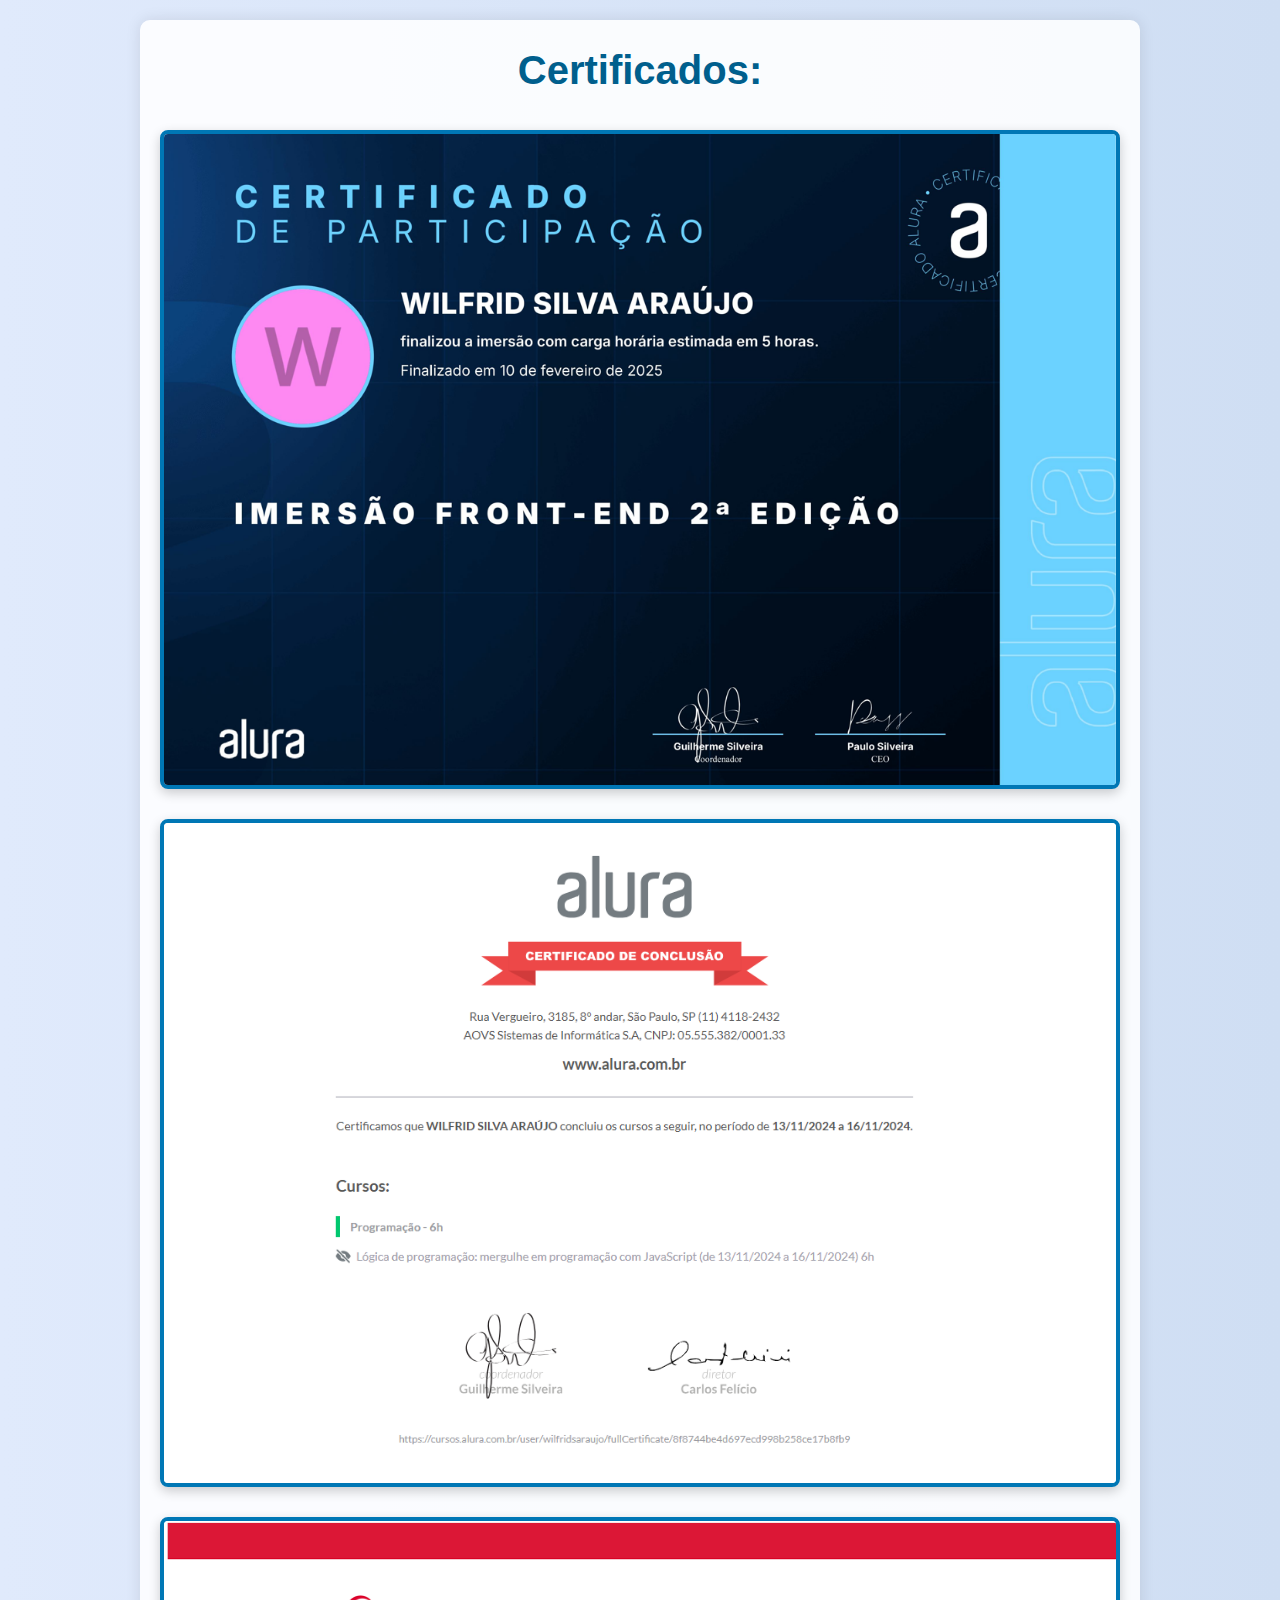
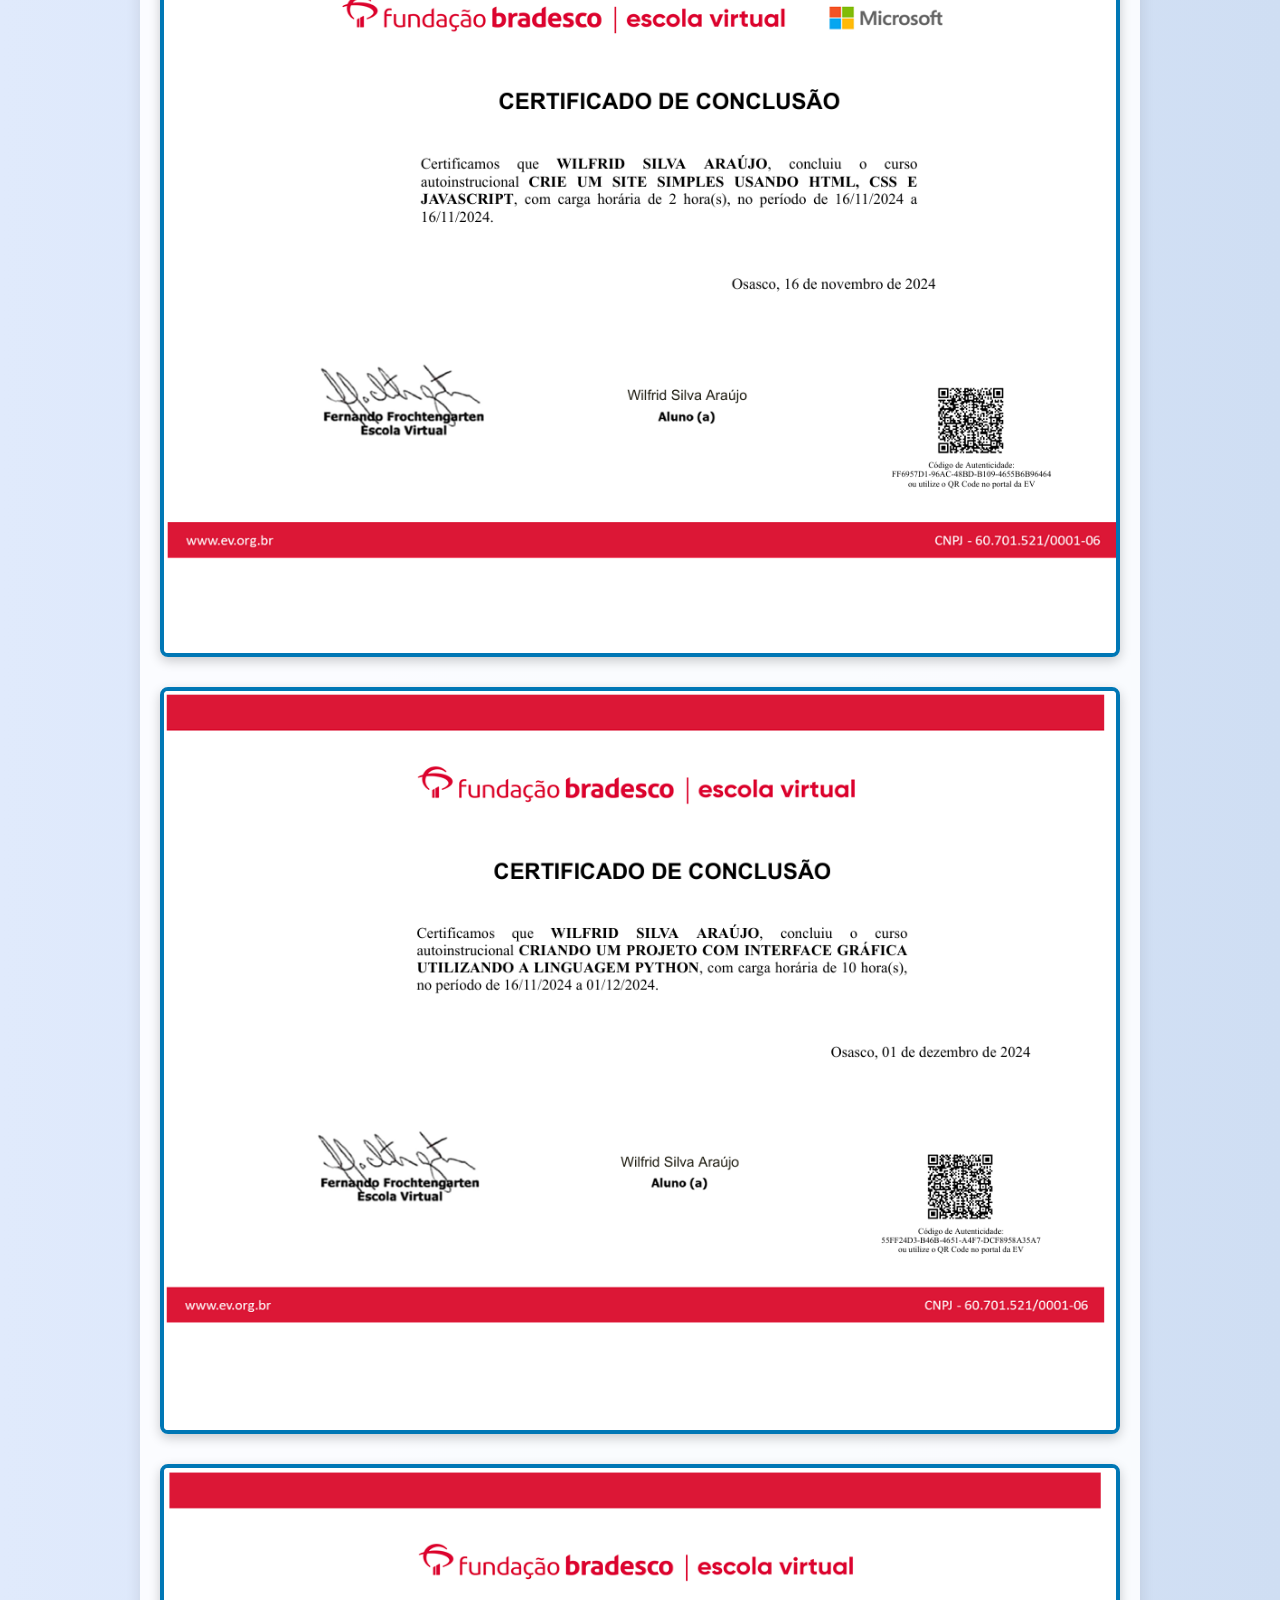
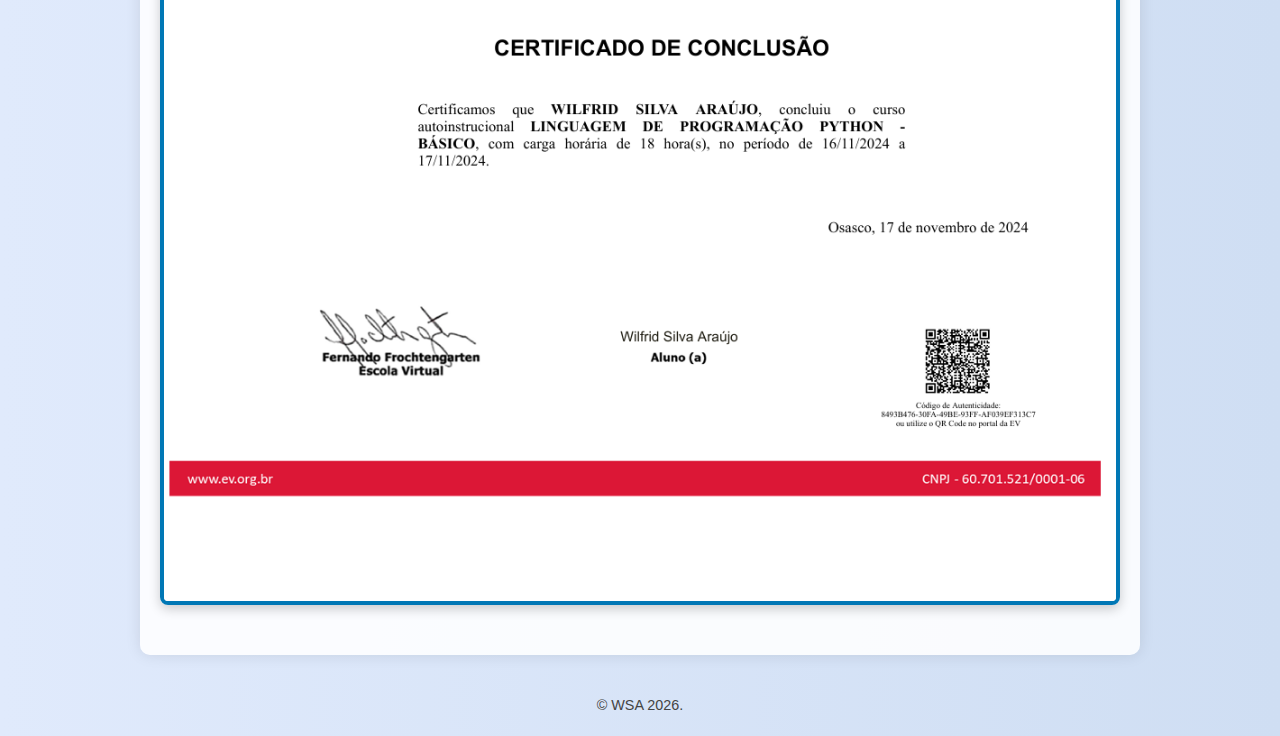
<file: index/certificados.html>
<!DOCTYPE html>
<html lang="pt-br">
<head>
    <meta charset="UTF-8" />
    <meta name="viewport" content="width=device-width, initial-scale=1.0" />
    <link rel="shortcut icon" href="icon/certificateicon.png" type="image/x-icon">
    <title>Certificados</title>
    <link rel="stylesheet" href="style/reset.css">
    <link rel="stylesheet" href="stylecertificados.css">
</head>
<body>
    <div class="content">
        <h1><strong>Certificados:</strong></h1>

        <div><img src="certificados/alurafrontend.png" alt="Certificado Alura Frontend"></div>
        <div><img src="certificados/alurajs.png" alt="Certificado Alura JavaScript"></div>
        <div><img src="certificados/bradescohtmlcssjs.png" alt="Certificado Bradesco HTML CSS JS"></div>
        <div><img src="certificados/bradescointerfacegrafica.png" alt="Certificado Interface Gráfica"></div>
        <div><img src="certificados/bradescoPY.png" alt="Certificado Python"></div>
    </div>

    <footer>
        &copy; WSA 2026.
    </footer>
</body>
</html>
</file>
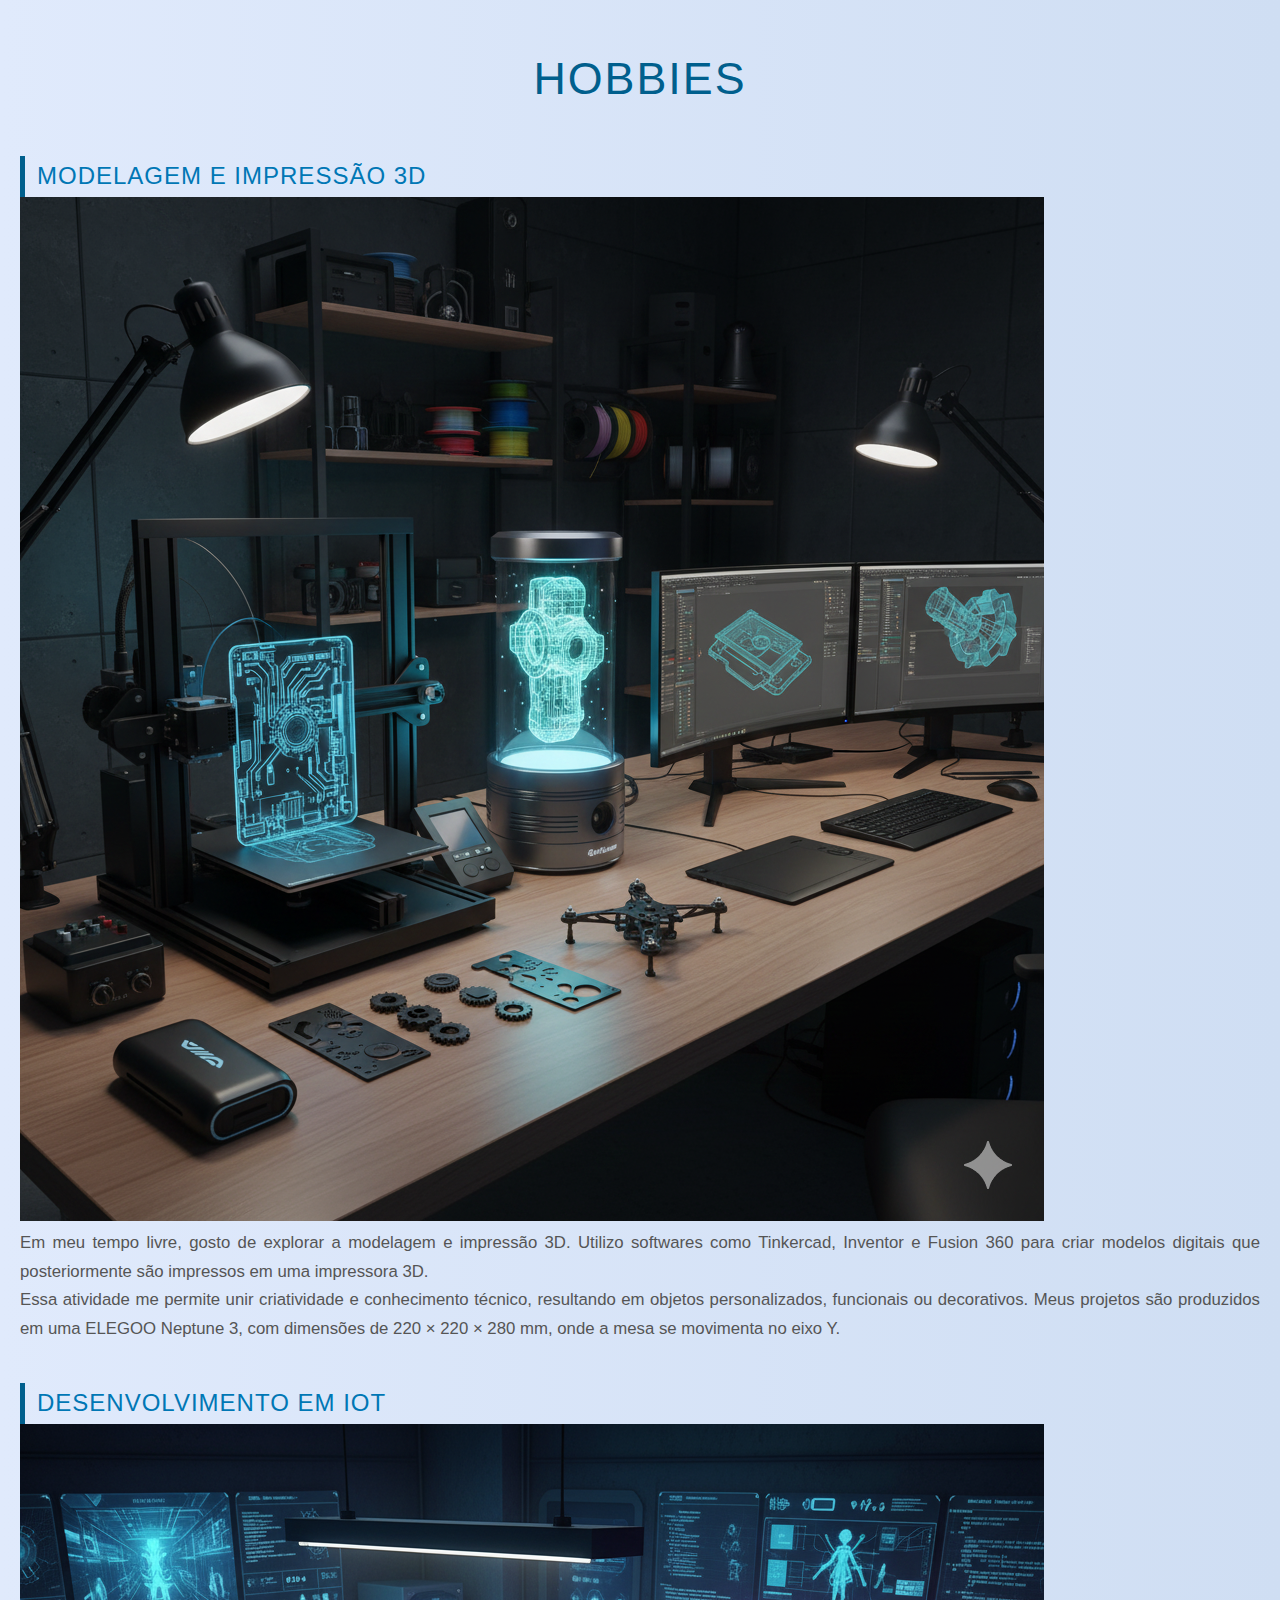
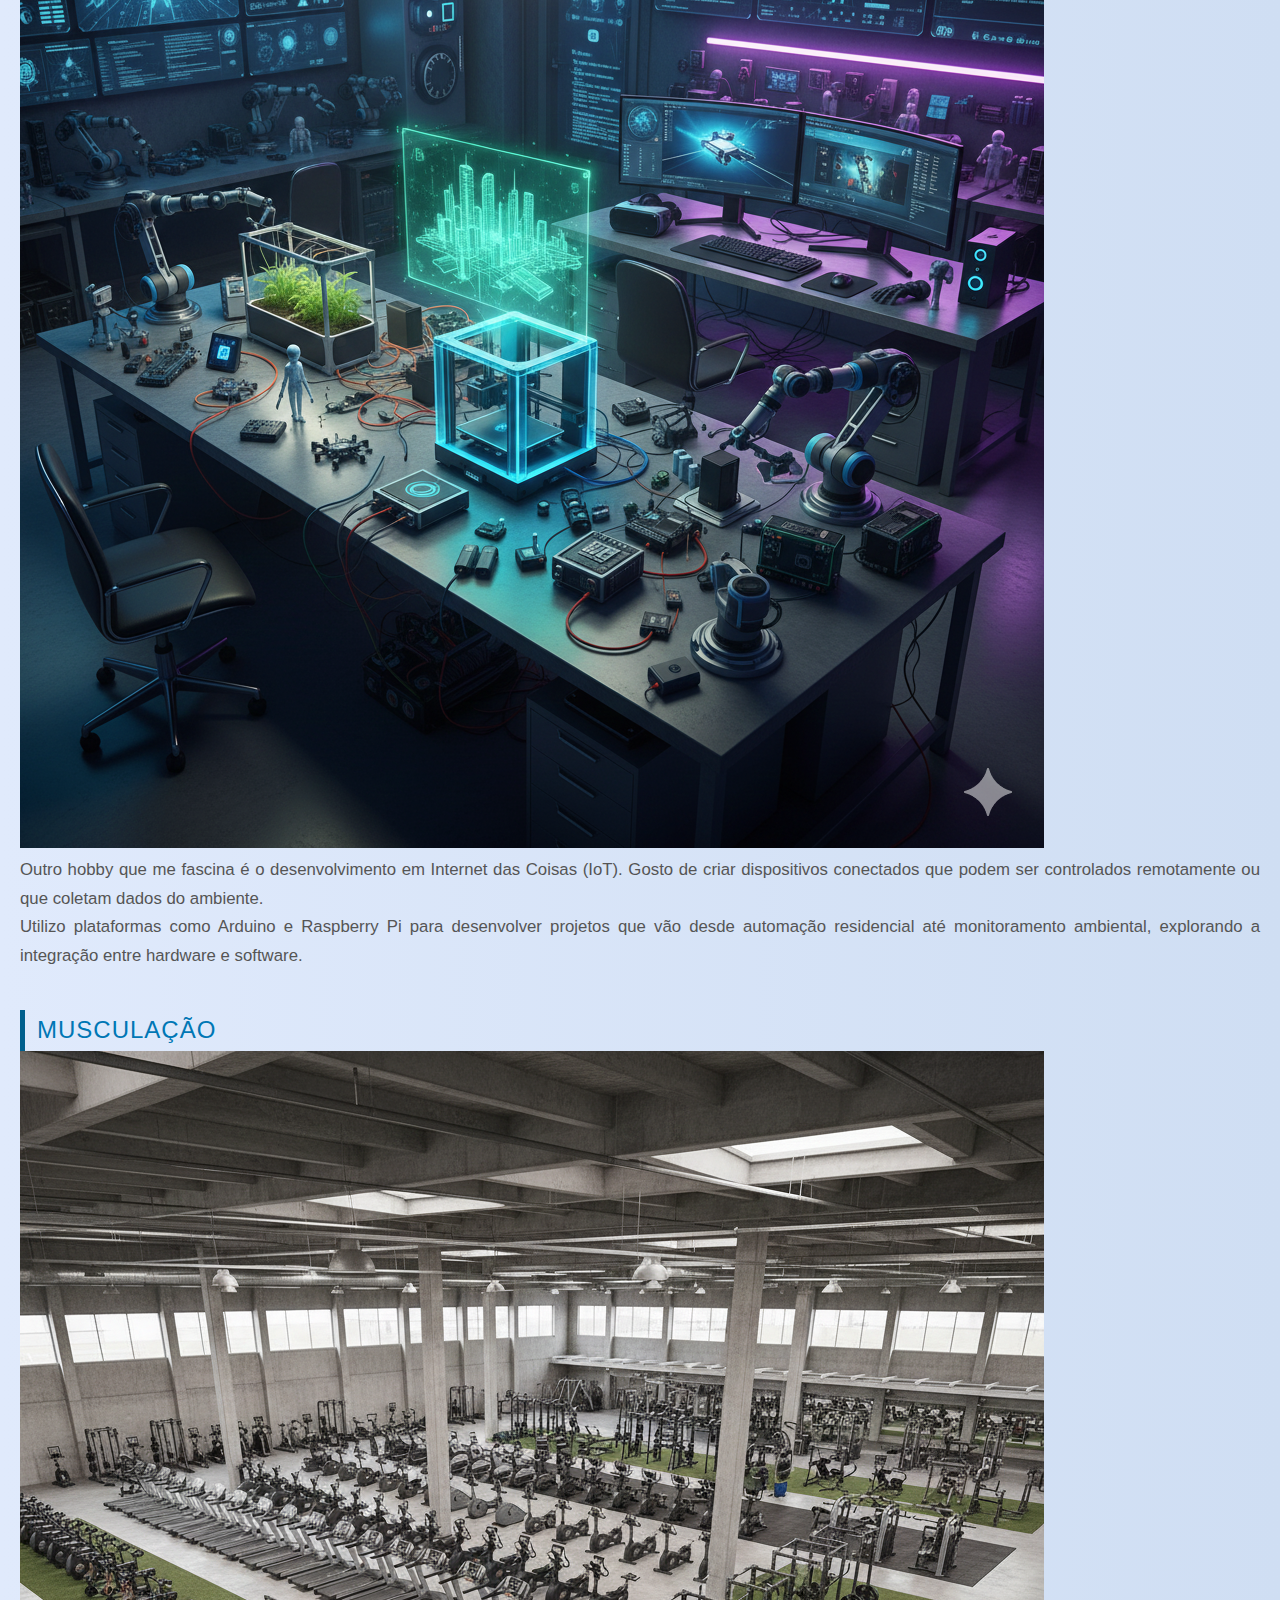
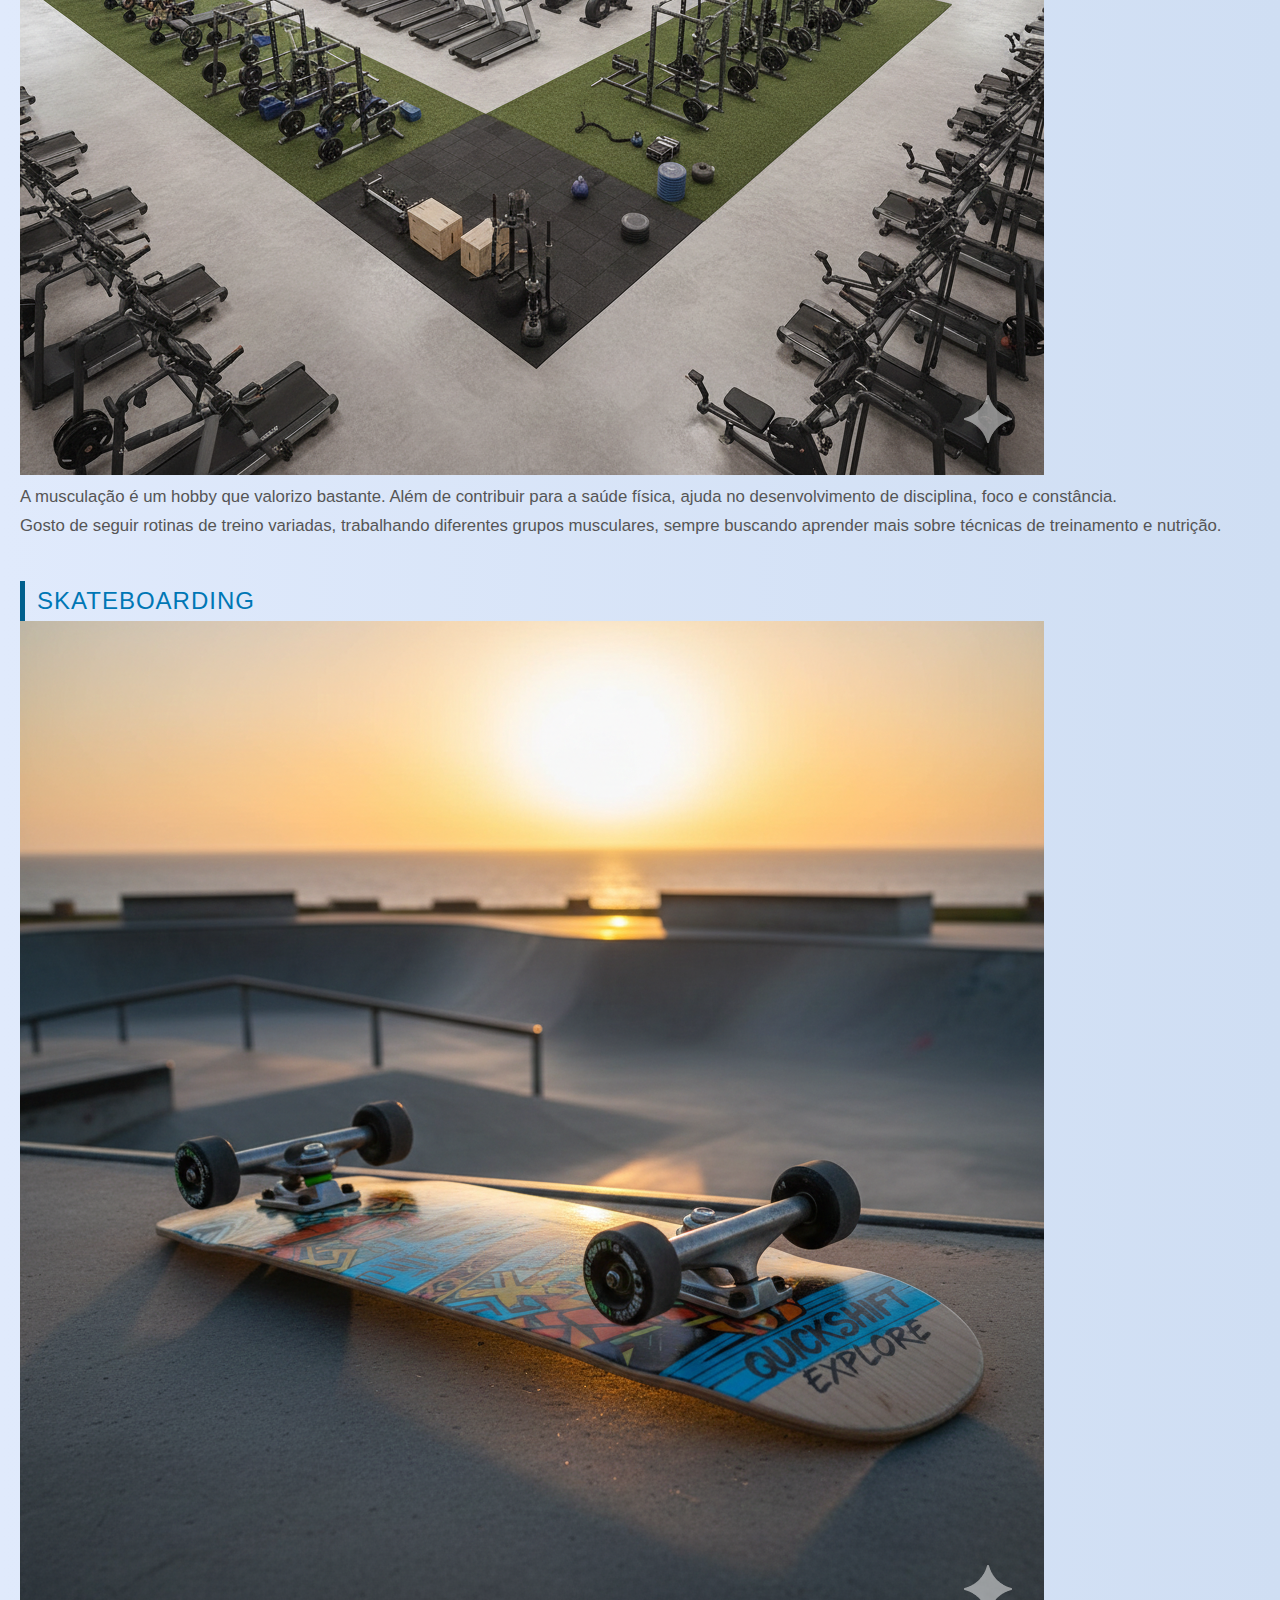
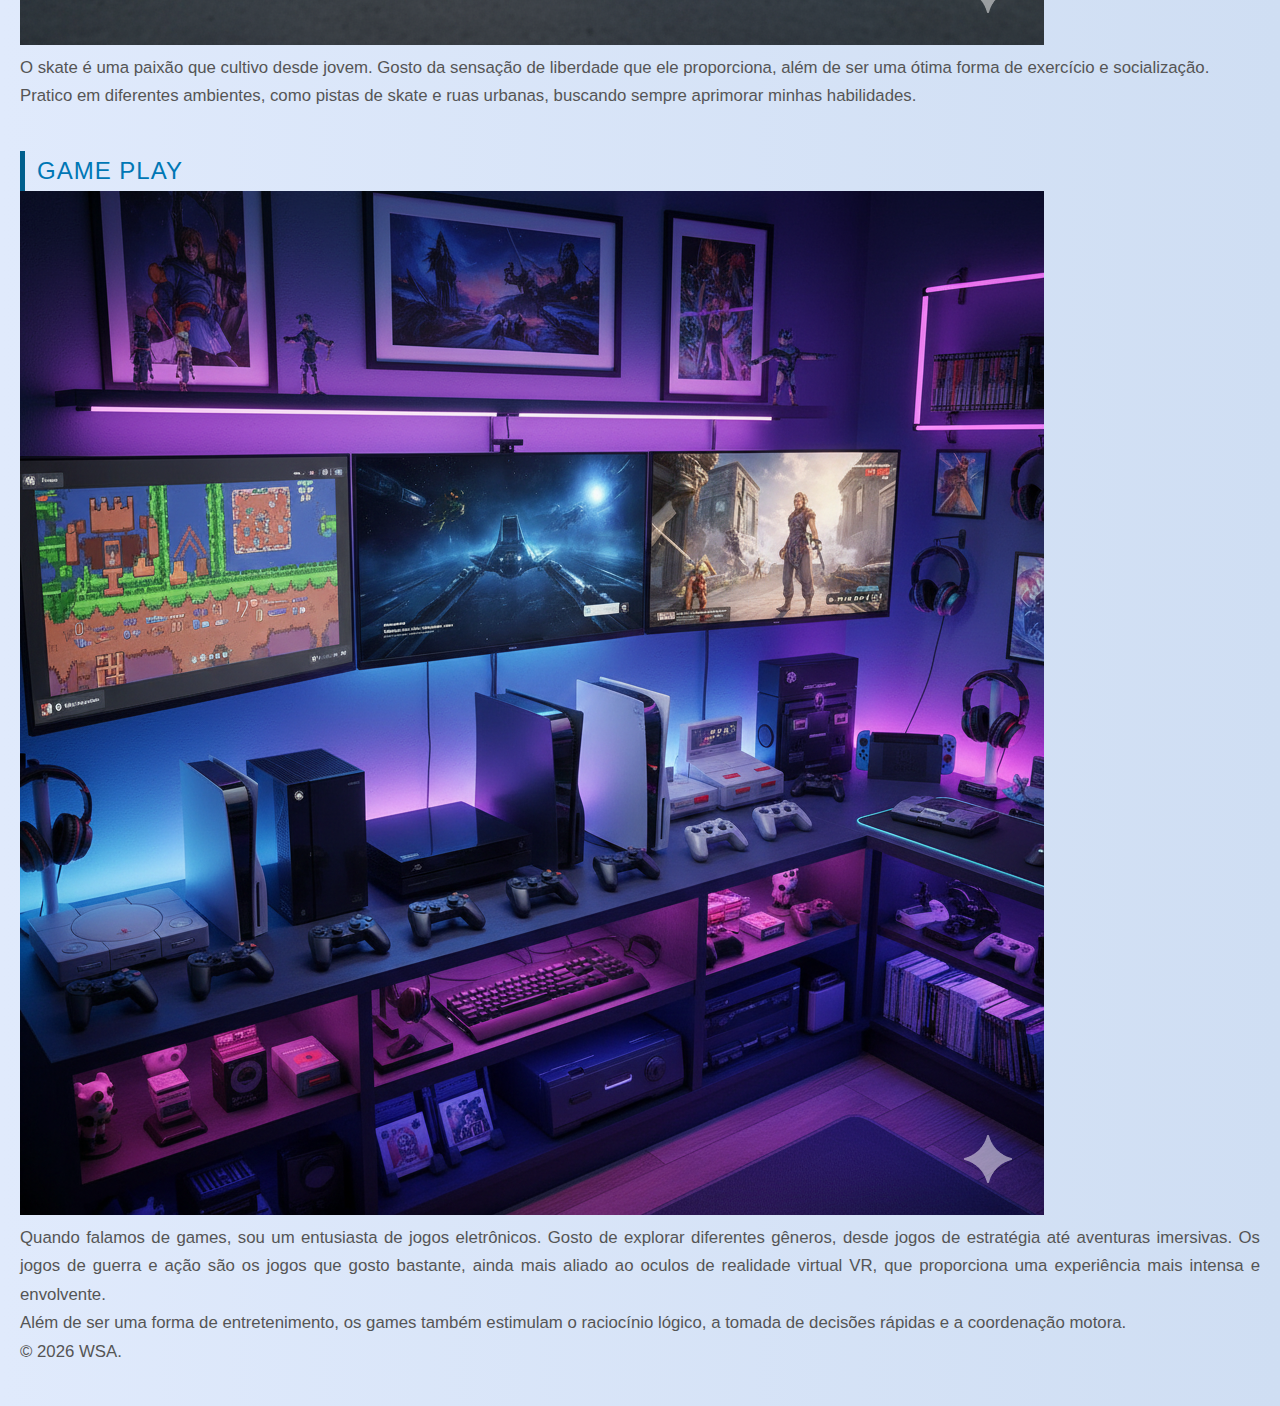
<file: index/hobbies.html>
<!DOCTYPE html>
<html lang="pt-br">
<head>
  <meta charset="UTF-8">
  <meta name="viewport" content="width=device-width, initial-scale=1.0">
  <link rel="shortcut icon" href="icon/hobbies.png" type="image/x-icon">
  <title>Hobbies</title>
 

  <link rel="stylesheet" href="style/reset.css">
  <link rel="stylesheet" href="stylehobbies.css">
</head>
<body>

  <main class="text-box">
    <h1 class="titulo">Hobbies</h1>
  
    <section>
      <h2>Modelagem e Impressão 3D</h2>
      <figure>
        <img src="img/3d.png" alt="Modelo de impressão 3D">
      </figure>
      <p>
        Em meu tempo livre, gosto de explorar a modelagem e impressão 3D. Utilizo softwares como
        Tinkercad, Inventor e Fusion 360 para criar modelos digitais que posteriormente são
        impressos em uma impressora 3D.
      </p>
      <p>
        Essa atividade me permite unir criatividade e conhecimento técnico, resultando em objetos
        personalizados, funcionais ou decorativos. Meus projetos são produzidos em uma
        ELEGOO Neptune 3, com dimensões de 220 × 220 × 280 mm, onde a mesa se movimenta no eixo Y.
      </p>
    </section>

    <section>
      <h2>Desenvolvimento em IoT</h2>
      <figure>
        <img src="img/iot.png" alt="Projeto de Internet das Coisas">
      </figure>
      <p>
        Outro hobby que me fascina é o desenvolvimento em Internet das Coisas (IoT). Gosto de criar
        dispositivos conectados que podem ser controlados remotamente ou que coletam dados do ambiente.
      </p>
      <p>
        Utilizo plataformas como Arduino e Raspberry Pi para desenvolver projetos que vão desde
        automação residencial até monitoramento ambiental, explorando a integração entre hardware
        e software.
      </p>
    </section>

    <section>
      <h2>Musculação</h2>
      <figure>
        <img src="img/gyn.png" alt="Treino de musculação">
      </figure>
      <p>
        A musculação é um hobby que valorizo bastante. Além de contribuir para a saúde física,
        ajuda no desenvolvimento de disciplina, foco e constância.
      </p>
      <p>
        Gosto de seguir rotinas de treino variadas, trabalhando diferentes grupos musculares,
        sempre buscando aprender mais sobre técnicas de treinamento e nutrição.
      </p>
    </section>

    <section>
      <h2>Skateboarding</h2>
      <figure>
        <img src="img/sk8.png" alt="Prática de skate">
      </figure>
      <p>
        O skate é uma paixão que cultivo desde jovem. Gosto da sensação de liberdade que ele
        proporciona, além de ser uma ótima forma de exercício e socialização.
      </p>
      <p>
        Pratico em diferentes ambientes, como pistas de skate e ruas urbanas, buscando sempre
        aprimorar minhas habilidades.
      </p>
    </section>

    <section>
      <h2>Game Play</h2>
      <figure>
        <img src="img/game.png" alt="Game Play">
      </figure>
      <p>
        Quando falamos de games, sou um entusiasta de jogos eletrônicos. Gosto de explorar diferentes
        gêneros, desde jogos de estratégia até aventuras imersivas. Os jogos de guerra e ação são os jogos que gosto bastante, ainda mais aliado ao oculos de realidade virtual VR, que proporciona uma experiência mais intensa e envolvente.
      </p>
      <p>
        Além de ser uma forma de entretenimento, os games também estimulam o raciocínio lógico,
        a tomada de decisões rápidas e a coordenação motora.
      </p>
    </section>

  </main>

  <footer>
    <p>&copy; 2026 WSA.</p>
  </footer>

</body>
</html>
</file>
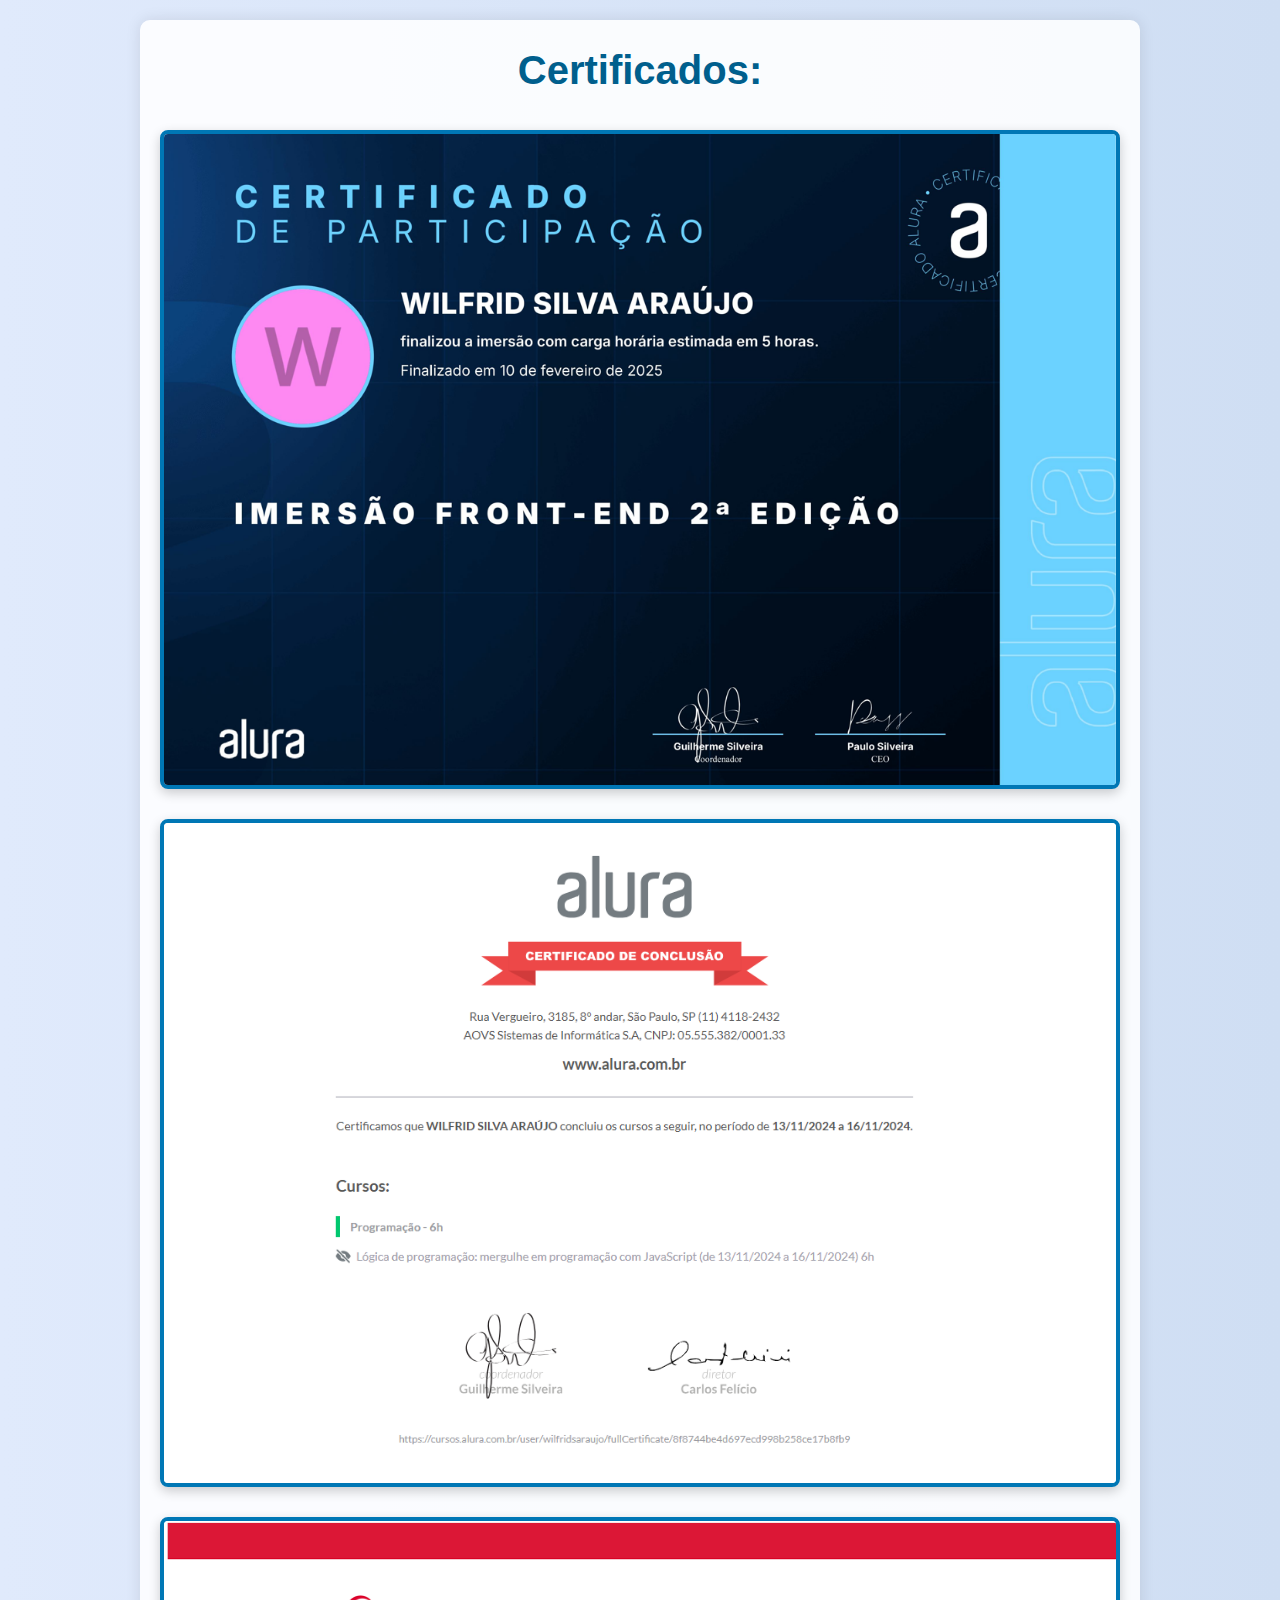
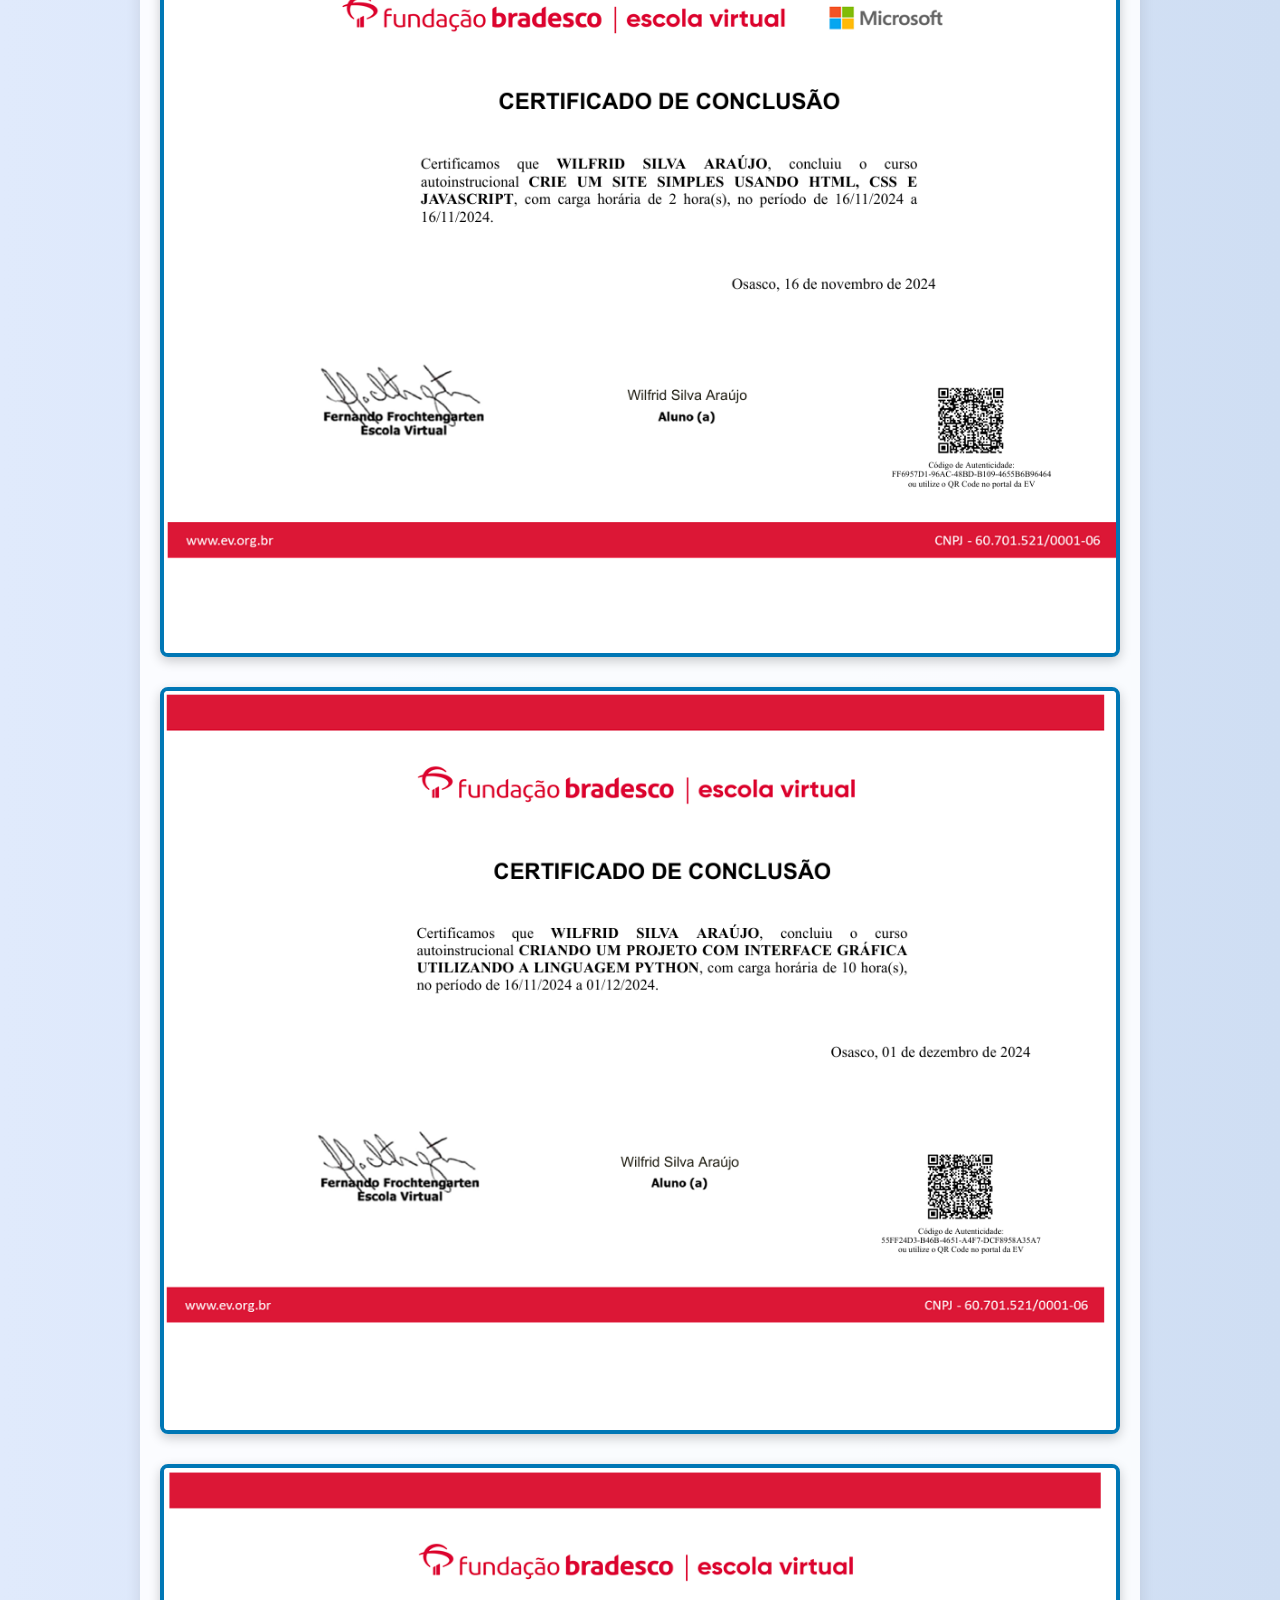
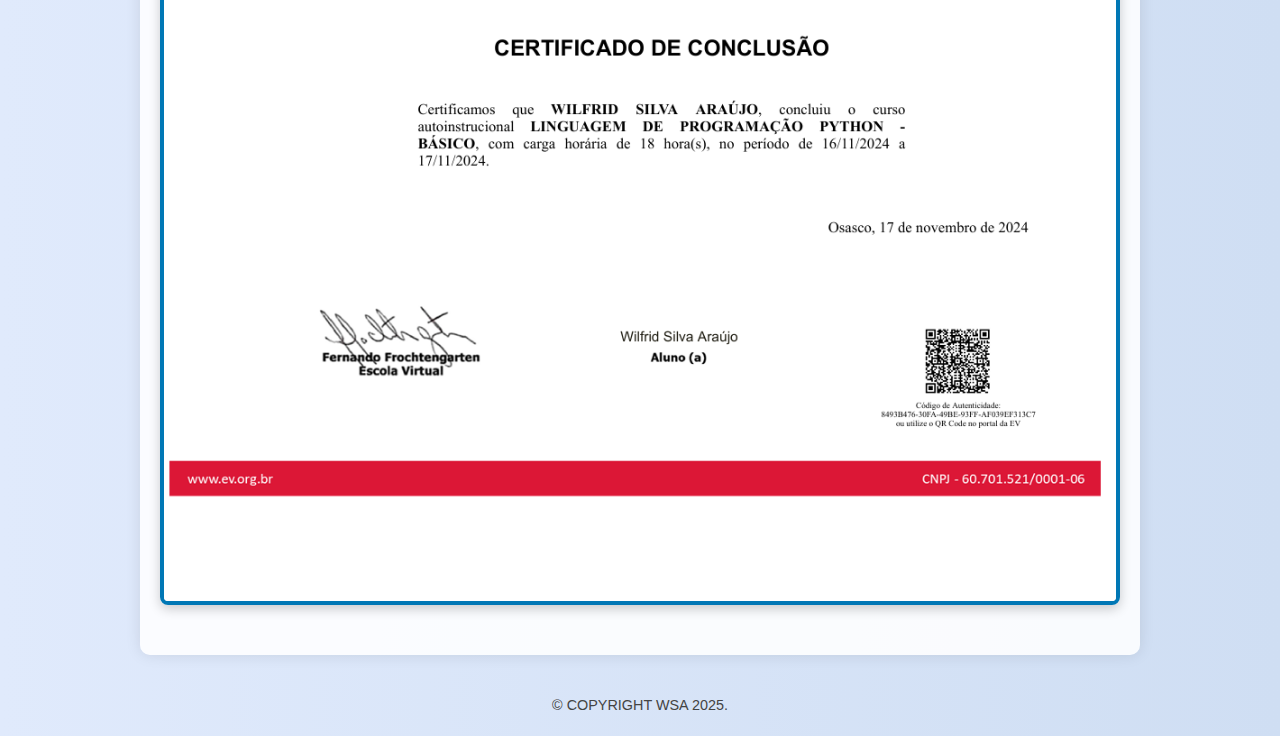
<file: wil-dev/index/certificados.html>
<!DOCTYPE html>
<html lang="pt-br">
<head>
    <meta charset="UTF-8" />
    <meta name="viewport" content="width=device-width, initial-scale=1.0" />
    <link rel="shortcut icon" href="icon/certificateicon.png" type="image/x-icon">
    <title>Certificados</title>
    <link rel="stylesheet" href="style/reset.css">
    <link rel="stylesheet" href="style.css">
</head>
<body>
    <div class="content">
        <h1><strong>Certificados:</strong></h1>

        <div><img src="certificados/alurafrontend.png" alt="Certificado Alura Frontend"></div>
        <div><img src="certificados/alurajs.png" alt="Certificado Alura JavaScript"></div>
        <div><img src="certificados/bradescohtmlcssjs.png" alt="Certificado Bradesco HTML CSS JS"></div>
        <div><img src="certificados/bradescointerfacegrafica.png" alt="Certificado Interface Gráfica"></div>
        <div><img src="certificados/bradescoPY.png" alt="Certificado Python"></div>
    </div>

    <footer>
        &copy; COPYRIGHT WSA 2025.
    </footer>
</body>
</html>
</file>
<file: index/stylehobbies.css>
/* ===== VARIÁVEIS DE CORES (NOVA PALETA) ===== */
:root {
  --bg-main: linear-gradient(to right, #e0eafc, #cfdef3);
  --bg-card: #ffffffde;
  --primary: #005f8d;
  --secondary: #0077b5;
  --text-main: #333333;
  --text-muted: #555555;
  --border-light: rgba(0, 0, 0, 0.1);
}

/* ===== CONFIGURAÇÕES GERAIS ===== */
body {
  font-family: 'Segoe UI', Tahoma, Geneva, Verdana, sans-serif;
  background: var(--bg-main);
  color: var(--text-main);
  line-height: 1.7;
  padding: 40px 20px;
}

/* ===== CONTAINER PRINCIPAL ===== */
body > div {
  max-width: 1000px;
  margin: auto;
  background-color: var(--bg-card);
  padding: 40px;
  border-radius: 12px;
  box-shadow: 0 15px 30px rgba(0, 0, 0, 0.15);
}

/* ===== TÍTULO PRINCIPAL ===== */
h1 {
  font-size: 2.8rem;
  text-transform: uppercase;
  letter-spacing: 2px;
  color: var(--primary);
  text-align: center;
}

hr {
  border: none;
  height: 2px;
  background: linear-gradient(
    to right,
    transparent,
    var(--secondary),
    transparent
  );
  margin: 20px 0 40px;
}

/* ===== SUBTÍTULOS ===== */
h2 {
  margin-top: 40px;
  font-size: 1.5rem;
  color: var(--secondary);
  border-left: 5px solid var(--primary);
  padding-left: 12px;
  text-transform: uppercase;
  letter-spacing: 1px;
}

/* ===== IMAGENS ===== */
div img {
  width: 100%;
  max-height: 300px;
  object-fit: cover;
  border-radius: 10px;
  margin: 15px 0 20px;
  border: 4px solid var(--secondary);
  box-shadow: 0 6px 15px rgba(0, 0, 0, 0.2);
  transition: transform 0.3s ease, box-shadow 0.3s ease;
}

div img:hover {
  transform: scale(1.03);
  box-shadow: 0 10px 25px rgba(0, 119, 181, 0.35);
}

/* ===== PARÁGRAFOS ===== */
p {
  color: var(--text-muted);
  font-size: 1.05rem;
  text-align: justify;
}

/* ===== SEPARADOR ENTRE SEÇÕES ===== */
h2 + div + p {
  padding-bottom: 30px;
  border-bottom: 1px solid var(--border-light);
}

/* ===== RESPONSIVIDADE ===== */
@media (max-width: 768px) {
  body > div {
    padding: 20px;
  }

  h1 {
    font-size: 2.2rem;
  }

  h2 {
    font-size: 1.3rem;
  }
}
</file>
<file: index/stylecertificados.css>
/* Reset básico */
* {
    margin: 0;
    padding: 0;
    box-sizing: border-box;
  }
  
  body {
    font-family: 'Segoe UI', Tahoma, Geneva, Verdana, sans-serif;
    background: linear-gradient(to right, #e0eafc, #cfdef3);
    color: #333;
    padding: 20px;
  }
  
  /* Container */
  .content {
    max-width: 1000px;
    margin: 0 auto;
    padding: 20px;
    background-color: #ffffffde;
    border-radius: 10px;
    box-shadow: 0 0 15px rgba(0, 0, 0, 0.1);
  }
  
  .content h1 {
    text-align: center;
    margin-bottom: 30px;
    font-size: 2.5em;
    color: #005f8d;
  }
  
  /* Certificado wrapper */
  .content div {
    margin-bottom: 30px;
    display: flex;
    justify-content: center;
  }
  
  /* Imagem do certificado */
  .content img {
    max-width: 100%;
    height: auto;
    border: 4px solid #0077b5;
    border-radius: 8px;
    box-shadow: 0 4px 12px rgba(0, 0, 0, 0.2);
  }
  
  /* Rodapé */
  footer {
    text-align: center;
    margin-top: 40px;
    font-size: 0.9em;
    color: #444;
  }
  
  /* Responsividade */
  @media (max-width: 768px) {
    .content h1 {
      font-size: 2em;
    }
  
    .content {
      padding: 10px;
    }
  }
</file>
<file: wil-dev/index/style.css>
/* Reset básico */
* {
    margin: 0;
    padding: 0;
    box-sizing: border-box;
  }
  
  body {
    font-family: 'Segoe UI', Tahoma, Geneva, Verdana, sans-serif;
    background: linear-gradient(to right, #e0eafc, #cfdef3);
    color: #333;
    padding: 20px;
  }
  
  /* Container */
  .content {
    max-width: 1000px;
    margin: 0 auto;
    padding: 20px;
    background-color: #ffffffde;
    border-radius: 10px;
    box-shadow: 0 0 15px rgba(0, 0, 0, 0.1);
  }
  
  .content h1 {
    text-align: center;
    margin-bottom: 30px;
    font-size: 2.5em;
    color: #005f8d;
  }
  
  /* Certificado wrapper */
  .content div {
    margin-bottom: 30px;
    display: flex;
    justify-content: center;
  }
  
  /* Imagem do certificado */
  .content img {
    max-width: 100%;
    height: auto;
    border: 4px solid #0077b5;
    border-radius: 8px;
    box-shadow: 0 4px 12px rgba(0, 0, 0, 0.2);
  }
  
  /* Rodapé */
  footer {
    text-align: center;
    margin-top: 40px;
    font-size: 0.9em;
    color: #444;
  }
  
  /* Responsividade */
  @media (max-width: 768px) {
    .content h1 {
      font-size: 2em;
    }
  
    .content {
      padding: 10px;
    }
  }
</file>
